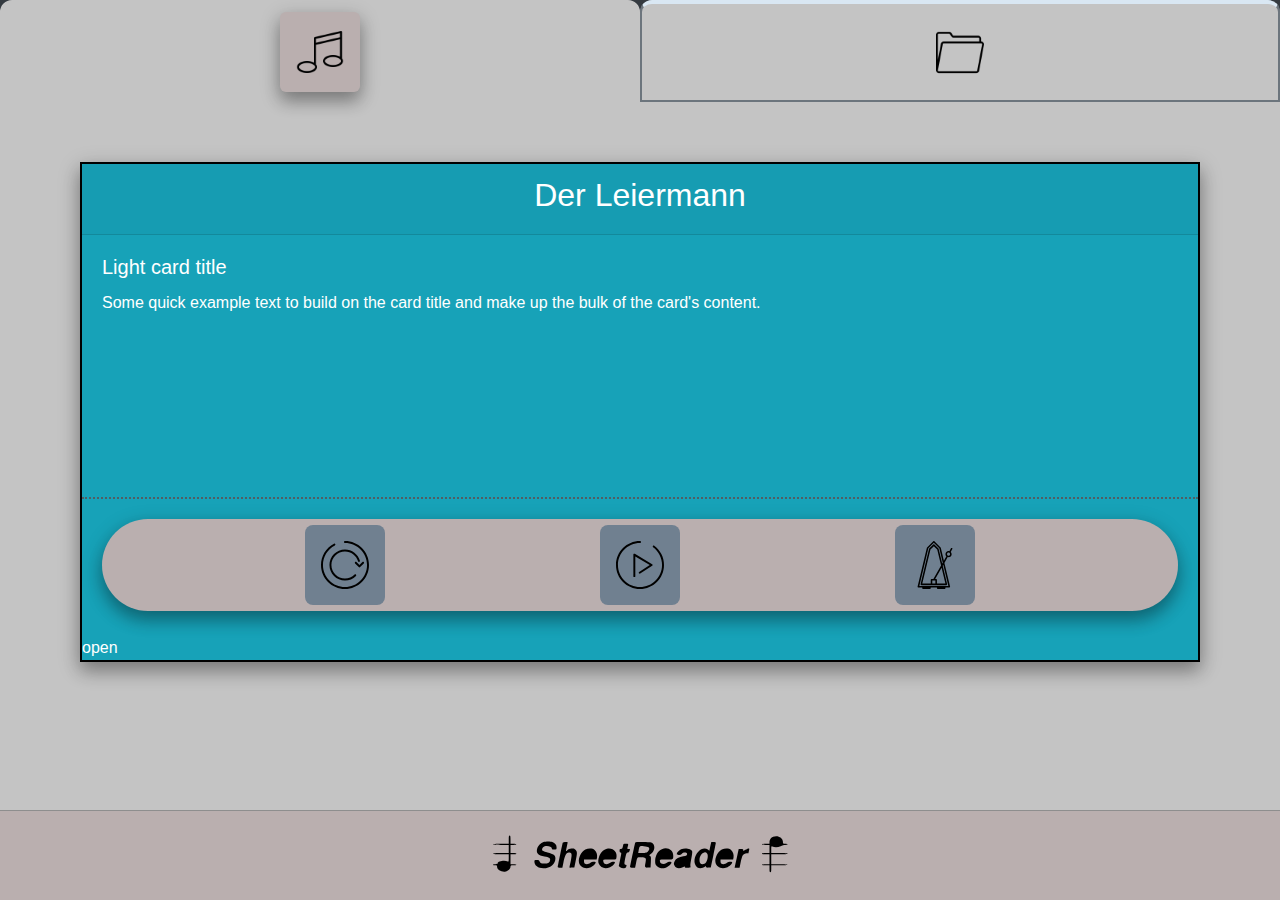
<file: index.html>
<!doctype html>
<html lang="en">
    <head>
        <title>ScreenReader</title>
        <link rel="shortcut icon" href="./img/sr2.png"/>
        <link rel="stylesheet" href="https://stackpath.bootstrapcdn.com/bootstrap/4.3.1/css/bootstrap.min.css" integrity="sha384-ggOyR0iXCbMQv3Xipma34MD+dH/1fQ784/j6cY/iJTQUOhcWr7x9JvoRxT2MZw1T" crossorigin="anonymous">
        <meta name="viewport" content="width=device-width, initial-scale=1, shrink-to-fit=no">
        <link rel="stylesheet" href="./css/main.css">
        <link href="https://fonts.googleapis.com/css?family=Kanit:600i" rel="stylesheet">
    </head>
    <body>
       <ul class="nav nav-tabs bg-dark">
            <li class="nav-item">
                <a class="nav-link activ" href="./index.html"><img class="icons" src="./img/player.png"></a>
            </li>
            <li class="nav-item bg-secondary">
                <a class="nav-link inactiv" href="./library.html"><img class="icons" src="./img/library.png"></a>
            </li>
       </ul>
       
       <div class="card player_card text-white bg-info mb-3">
        <div class="card-header" style="text-align:center;">
              <h2>Der Leiermann</h2>
          </div>
          <div class="card-body">
            <h5 class="card-title">Light card title</h5>
            <p class="card-text">Some quick example text to build on the card title and make up the bulk of the card's content.</p>
          </div>
          <div class="card-body">
            <div id="controls">
                <a><img class="icons" img id="repeatPlay" style="width:100%;height:100%;" src="./img/loop.svg"></a>
                <a><img class="icons playPause" img id="playPauseButton" style="width:100%;height:100%;"></a>
                <a><img class="icons" img id="metronomeButton" style="width:100%;height:100%;" src="./img/metronome.svg"></a>

            </div>              
           </div>
          <div id="mySidenav" class="sidenav">
                <a href="javascript:void(0)" class="closebtn" onclick="closeNav()">&times;</a>
                <a><button class="mButton">-5</button></a>
                <a><button class="mButton">-1</button></a>
                <a><button class="mButton">+1</button></a>
                <a><button class="mButton">+5</button></a>
          </div>
          <span onclick="openNav()"> open</span>
      </div> 

      <div id="footer">
          <img src="./img/ScrnRdr.svg">
      </div>
      <script src="https://code.jquery.com/jquery-3.3.1.slim.min.js" integrity="sha384-q8i/X+965DzO0rT7abK41JStQIAqVgRVzpbzo5smXKp4YfRvH+8abtTE1Pi6jizo" crossorigin="anonymous"></script>

<script src="https://cdnjs.cloudflare.com/ajax/libs/popper.js/1.14.7/umd/popper.min.js" integrity="sha384-UO2eT0CpHqdSJQ6hJty5KVphtPhzWj9WO1clHTMGa3JDZwrnQq4sF86dIHNDz0W1" crossorigin="anonymous"></script>

<script src="https://stackpath.bootstrapcdn.com/bootstrap/4.3.1/js/bootstrap.min.js" integrity="sha384-JjSmVgyd0p3pXB1rRibZUAYoIIy6OrQ6VrjIEaFf/nJGzIxFDsf4x0xIM+B07jRM" crossorigin="anonymous"></script> 

<script src="./MetronomeButton.js"></script>
    </body>
</html>
</file>
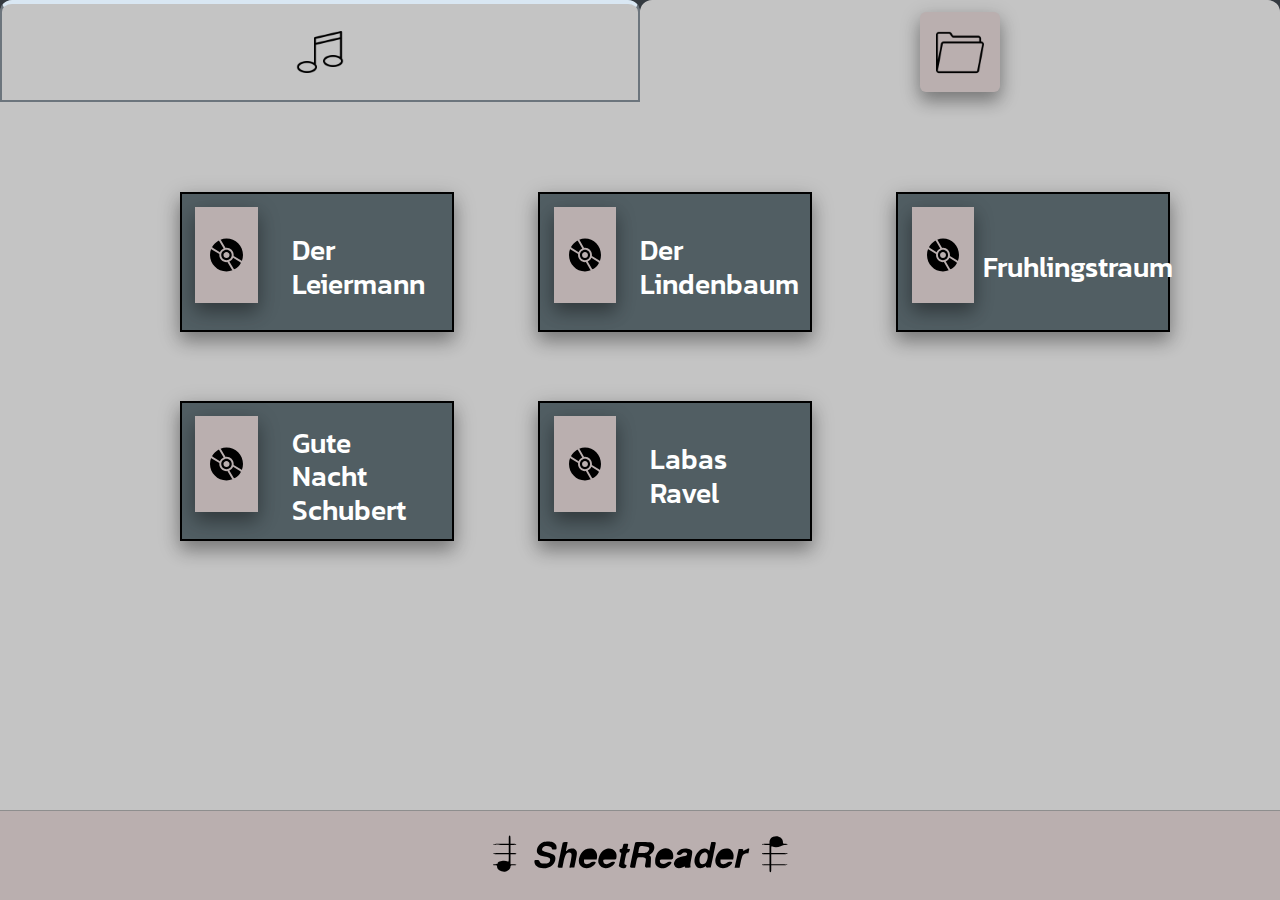
<file: library.html>
<!doctype html>
<html lang="en">
    <head>
        <title>ScreenReader</title>
        <link rel="shortcut icon" href="./img/sr2.png"/>
        <link rel="stylesheet" href="https://stackpath.bootstrapcdn.com/bootstrap/4.3.1/css/bootstrap.min.css" integrity="sha384-ggOyR0iXCbMQv3Xipma34MD+dH/1fQ784/j6cY/iJTQUOhcWr7x9JvoRxT2MZw1T" crossorigin="anonymous">
        <meta name="viewport" content="width=device-width, initial-scale=1, shrink-to-fit=no">
        <link rel="stylesheet" type="text/css" href="./css/main.css">
        <link href="https://fonts.googleapis.com/css?family=Kanit:600i" rel="stylesheet">
    </head>
    <body>
        <ul class="nav nav-tabs bg-dark">
            <li class="nav-item bg-secondary">
                <a class="nav-link inactiv" href="./index.html"><img class="icons" src="./img/player.png"></a>
            </li>
            <li class="nav-item">
                <a class="nav-link activ" href="./library.html"><img class="icons" src="./img/library.png"></a>
            </li>
       </ul>

       <div class="card-container">
           <div class="card song spacer mb-3" style="max-width: 540px;">
               <div class="row no-gutters">
                   <div class="col-md-4">
                       <img src="./img/disk.svg" class="card-img">
                   </div>
                   <div class="col-md-8">
                       <div class="card-body">
                           <h3 class="card-title">Der Leiermann</h3>
                           <p class="card-text"></p>
                        </div>
                   </div>
               </div>
           </div>

           <div class="card song spacer mb-3" style="max-width: 540px;">
               <div class="row no-gutters">
                   <div class="col-md-4">
                       <img src="./img/disk.svg" class="card-img">
                   </div>
                   <div class="col-md-8">
                       <div class="card-body">
                           <h3 class="card-title">Der Lindenbaum</h3>
                           <p class="card-text"></p>
                        </div>
                   </div>
               </div>
           </div>

           <div class="card song spacer mb-3" style="max-width: 540px;">
               <div class="row no-gutters">
                   <div class="col-md-4">
                       <img src="./img/disk.svg" class="card-img">
                   </div>
                   <div class="col-md-8">
                       <div class="card-body">
                           <h3 class="card-title">Fruhlingstraum</h3>
                           <p class="card-text"></p>
                        </div>
                   </div>
               </div>
           </div>

           <div class="card song spacer mb-3" style="max-width: 540px;">
               <div class="row no-gutters">
                   <div class="col-md-4">
                       <img src="./img/disk.svg" class="card-img">
                   </div>
                   <div class="col-md-8">
                       <div class="card-body">
                           <h3 class="card-title">Gute Nacht Schubert</h3>
                           <p class="card-text"></p>
                        </div>
                   </div>
               </div>
           </div>

           <div class="card song spacer mb-3" style="max-width: 540px;">
               <div class="row no-gutters">
                   <div class="col-md-4">
                       <img src="./img/disk.svg" class="card-img">
                   </div>
                   <div class="col-md-8">
                       <div class="card-body">
                           <h3 class="card-title">Labas Ravel</h3>
                        </div>
                   </div>
               </div>
           </div>
       </div>

       <div id="footer">
            <img src="./img/ScrnRdr.svg">
       </div>
       <script src="https://code.jquery.com/jquery-3.3.1.slim.min.js" integrity="sha384-q8i/X+965DzO0rT7abK41JStQIAqVgRVzpbzo5smXKp4YfRvH+8abtTE1Pi6jizo" crossorigin="anonymous"></script>

<script src="https://cdnjs.cloudflare.com/ajax/libs/popper.js/1.14.7/umd/popper.min.js" integrity="sha384-UO2eT0CpHqdSJQ6hJty5KVphtPhzWj9WO1clHTMGa3JDZwrnQq4sF86dIHNDz0W1" crossorigin="anonymous"></script>

<script src="https://stackpath.bootstrapcdn.com/bootstrap/4.3.1/js/bootstrap.min.js" integrity="sha384-JjSmVgyd0p3pXB1rRibZUAYoIIy6OrQ6VrjIEaFf/nJGzIxFDsf4x0xIM+B07jRM" crossorigin="anonymous"></script> 
    </body>
</html>
</file>
<file: css/main.css>
a.nav-link.inactiv {
    background-color:#c4c4c4;
    border-left: 2px solid #6c757d;
    border-right: 2px solid #6c757d;
    border-bottom: 1px solid #6c757d;
    border-top: 4px solid #d9e7f3;
    border-top-left-radius:12px;
    border-top-right-radius:12px;
}

a.nav-link.inactiv:hover {
    border-left: 2px solid #6c757d;
    border-right: 2px solid #6c757d;
    border-bottom: 1px solid #6c757d;
    border-top: 4px solid #6c757d;
    border-top-left-radius:12px;
    border-top-right-radius:12px;
}

a.nav-link.activ, a.nav-link.activ:hover {
    background-color:#c4c4c4;
    border-left: 2px solid #c4c4c4;
    border-right: 2px solid #c4c4c4;
    border-bottom: 2px solid #c4c4c4;
    border-top: 4px solid #c4c4c4;
    border-top-left-radius: 12px;
    border-top-right-radius: 12px;
}

li.nav-item {
   width:50%;
   border-top-left-radius:12px;
   border-top-right-radius:12px;
}

body {
    background-color:#c4c4c4;
}

img {
    display:block;
    margin-left:auto;
    margin-right:auto;
    height: 93%;
}

img.icons {
    display: block;
    max-width:210px;
    max-height:80px;
    width: auto;
    height: auto;
    margin-left: auto;
    margin-right: auto;
    padding: 16px;
}

a.nav-link.activ img.icons {
    background-color: #baafaf; /*color for the nav button, waiting for vote*/
    border-radius: 6px;
    box-shadow: 0 10px 16px 0 rgba(0,0,0,0.2),0 6px 20px 0 rgba(0,0,0,0.25) !important;
    padding:16px;
}

#footer {
    position: fixed;
    bottom: 0;
    width: 100%;
    height: 10%;
    background-color:#baafaf;
    border-top: #8e8e8e solid 0.1px;
}

div.player_card {
    height:500px;   
}

div.card {
    margin:80px;
    margin-top:60px;
    border: 2px solid #000000;
    border-radius: 0px;
    box-shadow: 0 10px 16px 0 rgba(0,0,0,0.2),0 6px 20px 0 rgba(0,0,0,0.25) !important;
}

div.card.song {
    background-color:#515e63;
    color:white;
    font-family: 'kanit', sans-serif;
}

div.spacer {
    width: 24%;
    display:inline-block;
    margin:40px;
    height:140px;
}

div.card-body:nth-child(2) {
    height: 400px;
}

div.card-body:nth-child(3) {
    border-top: 2px dotted #515e63;
    height: 200px;
}

.card-img {
    background-color:#baafaf; /*color for the buttons on each card for the library, waiting for vote*/
    width:70%;
    height:60%;
    margin-top:15%;
    padding-left:15px;
    padding-right:15px;
    border-radius: 0px;
    box-shadow: 0 10px 16px 0 rgba(0,0,0,0.2),0 6px 20px 0 rgba(0,0,0,0.25) !important;
}

.card-container {
    margin-top:50px;
    margin-left:140px;
}

div.col-md-8 {
  height: 10em;
  display: flex;
  align-items: center;
  justify-content: center 
}

div.col-md-8 div {
  margin: 0 
}

#controls {
    background-color:#baafaf;
    width:100%;
    height:95%;
    border-radius:90px;
    box-shadow: 0 10px 16px 0 rgba(0,0,0,0.2),0 6px 20px 0 rgba(0,0,0,0.25) !important;
    display: flex;
    align-items: center;
    justify-content: center
}

#controls a {
    margin: 0;
    margin-left:10%;
    margin-right:10%;
    background-color:#708090;
    border-radius: 8px; 
}

#controls a:hover{
    background-color:#1d7a89
}

.sidenav {
    height: 100%;
    width: 0;
    position: fixed;
    z-index: 1;
    top: 0;
    right: 0;
    background-color: #baafaf;
    overflow-x: hidden;
    display: flex;
    align-items: center;
    padding-top: 60px;
    transition: 0.5s;
}

.sidenav .mButton{
    border: none;
    text-decoration: none;
    margin:0;
    margin-right: 10%;
    margin-left: 10%;
    font-size: 25pz;
    background-color: #708090;
    align-items: center;
    justify-items: center;
    display: inline-block;
    border-radius: 8px;
}

.sidenav .mButton:hover{
    background-color:#1d7a89
}



.sidenav .closebtn{
    position: absolute;
    top: 0;
    right: 25px;
    font-size: 36px;
    margin-left: 50px;
}
</file>
